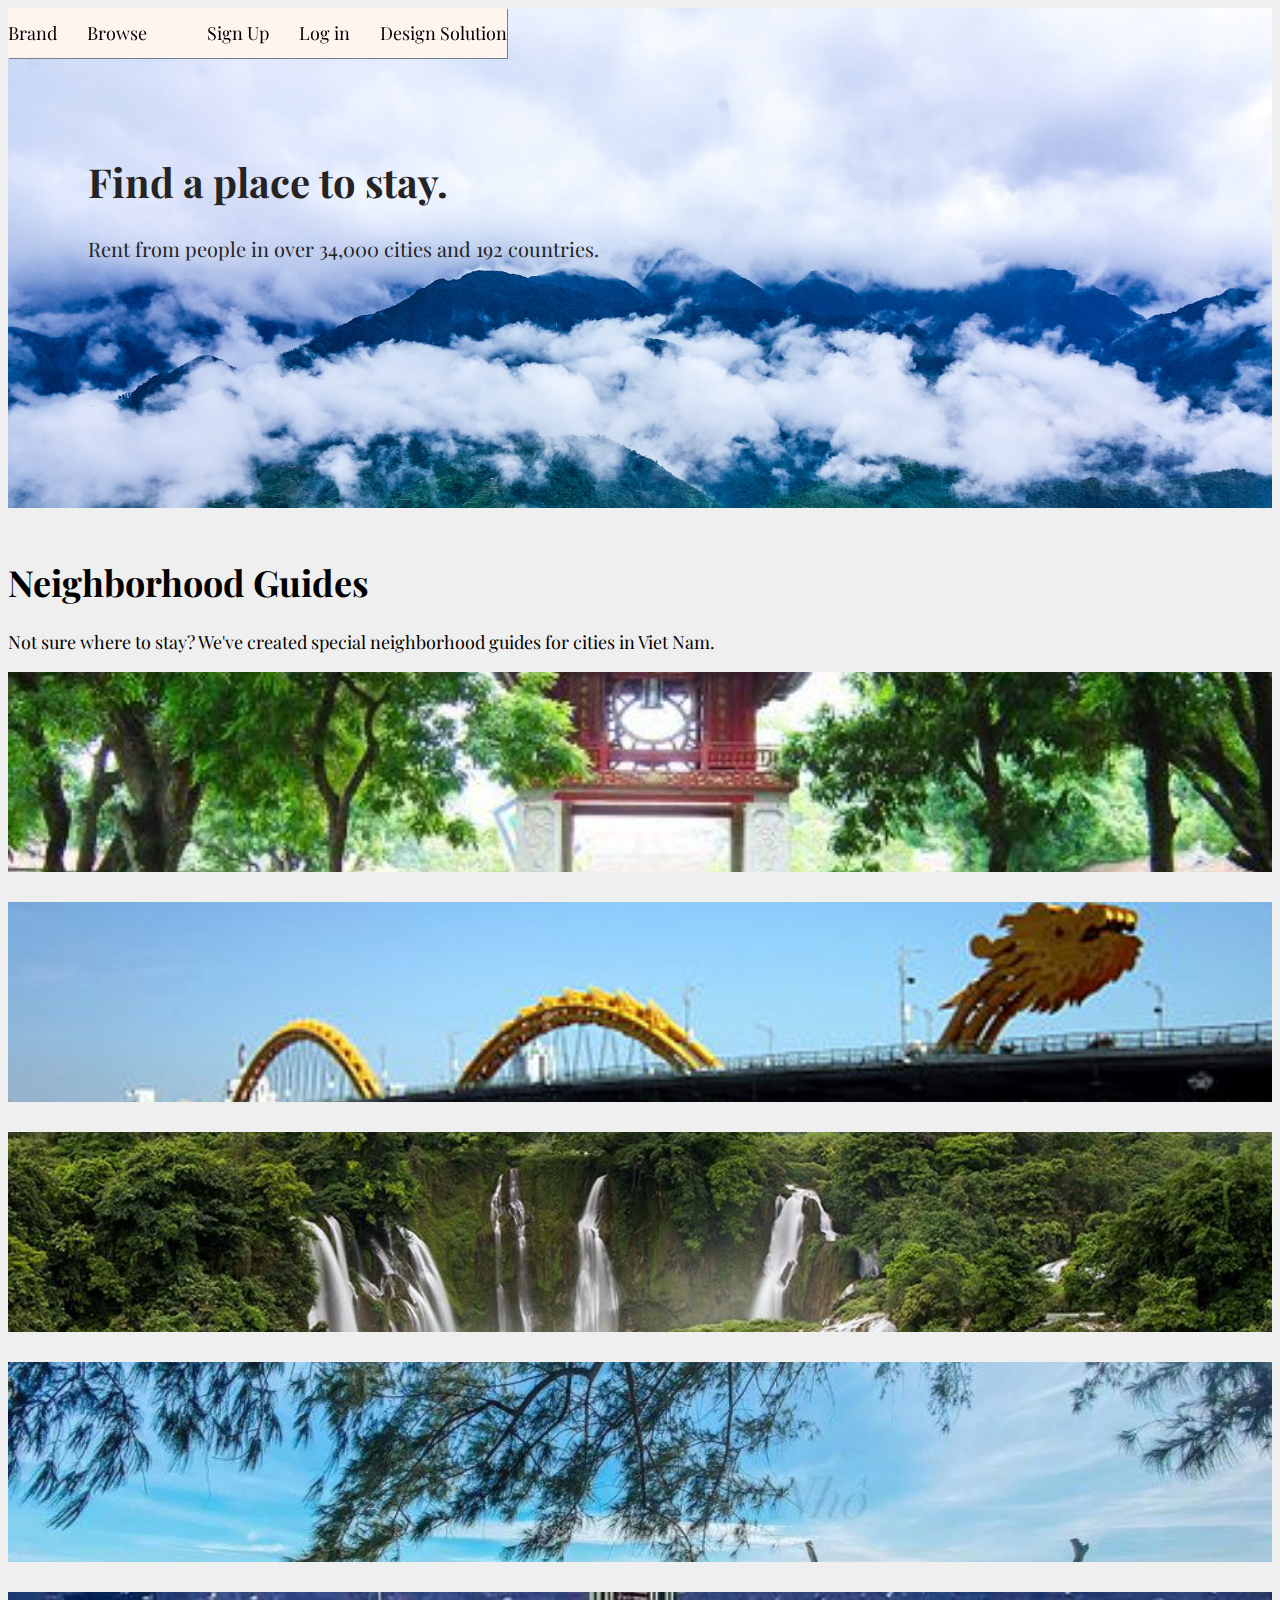
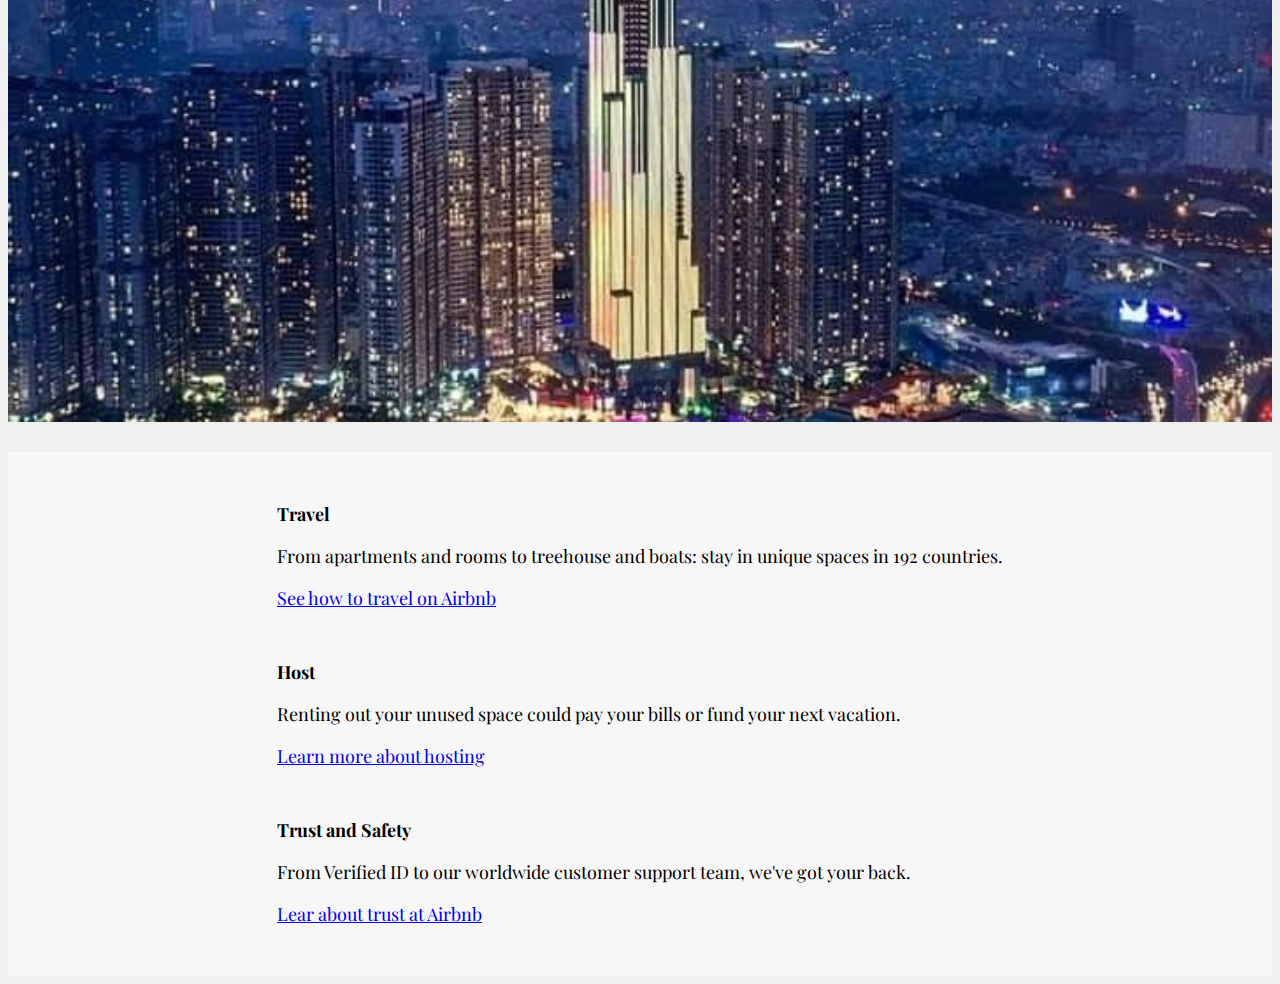
<file: index.html>
<!DOCTYPE html>
<html lang="en">
<head>
    <meta charset="UTF-8">
    <meta http-equiv="X-UA-Compatible" content="IE=edge">
    <meta name="viewport" content="width=device-width, initial-scale=1.0">
    <meta name="keywords" content="Travel Experience HaNoi">
    <meta name="google-site-verification" content="R9Cg8jA9w_R9YDmRaSe_9glwQ-Hdfg-Oc8W1mhAnPCE" />
    <meta name="description" content="Giới thiệu các địa điểm du lịch tại Việt Nam và các dịch vụ thiết kế website">
    <link rel="preconnect" href="https://fonts.googleapis.com">
    <link rel="preconnect" href="https://fonts.gstatic.com" crossorigin>
    <link href="https://fonts.googleapis.com/css2?family=Playfair+Display&display=swap" rel="stylesheet">
    <link href="https://cdn.jsdelivr.net/npm/bootstrap@5.1.3/dist/css/bootstrap.min.css" rel="stylesheet" integrity="sha384-1BmE4kWBq78iYhFldvKuhfTAU6auU8tT94WrHftjDbrCEXSU1oBoqyl2QvZ6jIW3" crossorigin="anonymous">
    <link rel="stylesheet" href="./assets/css/base.css">
    <link rel="stylesheet" href="./assets/css/desktop.css">
    <link rel="stylesheet" href="./assets/css/tablet.css">
    <link rel="stylesheet" href="./assets/css/moblie.css">
    <title>Travel and Experience Digital</title>
</head>
<body>
    <div class="wrapper">
        <!--menu-->
        <div class="header container-fluid">
            <div class="header__navbar container">
                <div class="header__navbar--left">
                    <ul class="header__navbar--left__list">
                        <li class="header__navbar--left--item">
                            Brand
                        </li>
                        <li class="header__navbar--left--item">
                            Browse
                        </li>
                    </ul>
                </div>
                <div class="header__navbar--right">
                    <ul class="header__navbar--right__list">
                        <li class="header__navbar--right--item">
                            <a href="./Sign Up.html" title="Sign Up"> Sign Up</a>
                        </li>
                        <li class="header__navbar--right--item">
                            <a href="./login.html" title="Login"> Log in</a>
                        </li>
                        <li class="header__navbar--right--item">
                            <a href="./DesignSolution.html" title="Design Solution">Design Solution</a>
                        </li>
                    </ul>
                </div>
            </div>
        </div>
    
        <!--banner-->
        <div class="banner container-fluid">
            <div class="banner--content container">
                <h1>Find a place to stay.</h1>
                <p>Rent from people in over 34,000 cities and 192 countries.</p>
            </div>
        </div>
    
       <!--main-->
       <div class="main container-fluid">
            <!--text-->
            <div class="main--text container">
                <h1>Neighborhood Guides</h1>
                <p>Not sure where to stay? We've created special neighborhood guides for cities in Viet Nam.</p>
            </div>
    
            <!--list-image-->
            <div class="list_image container">
                <div class="row">
                    <!--column1-->
                    <div class="col col-lg-4 col-md-6 col-sm-12">
                        <div class="image">
                            <a href="./Hanoi.html" title="Văn Miếu Hà Nội">
                                <img src="./assets/img/HaNoi.jpg" alt="Văn Miếu Quốc Tử Giám Hà Nội">
                            </a>
                        </div>
                        <div class="image">
                            <a href="#" title="Cầu Rồng">
                                <img src="./assets/img/DaNang.png" alt="Cầu Rồng Đà Nẵng">
                            </a>
                        </div>
                    </div>
                    <!--column2-->
                    <div class="col col-lg-4 col-md-6 col-sm-12">
                        <div class="image">
                            <a href="#" title="Cao Bằng">
                                <img src="./assets/img/CaoBang.jpg" alt="Thác bản Dốc Cao Bằng">
                            </a>
                        </div>
                        <div class="image">
                            <a href="#" title="Đảo Phú Quốc">
                                <img src="./assets/img/bien.jpg" alt="Gành Dầu Phú Quốc">
                            </a>
                        </div>
                    </div>
        
                    <!--column3-->
                    <div class=" col-lg-4 col-md-6 col-sm-12">
                        <div class="image big">
                            <a href="#" title="TPHCM">
                                <img src="./assets/img/tphcm.jpg" alt="Thành phố Hồ Chí Minh">
                            </a>
                        </div>
                    </div>
                </div>
            </div>
       </div>
    
        <!--footer-->
        <div class="footer container-fluid">
            <div class="footer--content container">
                <div class="row">
                    <div class="footer--text col col-lg-4 col-md-12 col-12">
                        <b>Travel</b>
                        <p>From apartments and rooms to treehouse and boats: stay in unique spaces in 192 countries.</p>
                        <a href="#" title="See more">See how to travel on Airbnb</a>
                    </div>
    
                    <div class="footer--text col col-lg-4 col-md-12 col-12">
                        <b>Host</b>
                        <p>Renting out your unused space could pay your bills or fund your next vacation.</p>
                        <a href="#" title="See more">Learn more about hosting</a> <br>
                    </div>
    
                    <div class="footer--text col col-lg-4 col-md-12 col-12">
                        <b>Trust and Safety</b>
                        <p>From Verified ID to our worldwide customer support team, we've got your back.</p>
                        <a href="#" title="See more">Lear about trust at Airbnb</a>
                    </div>
                </div>
            </div>
        </div>
    </div>

    <script src="https://cdn.jsdelivr.net/npm/bootstrap@5.1.3/dist/js/bootstrap.bundle.min.js" integrity="sha384-ka7Sk0Gln4gmtz2MlQnikT1wXgYsOg+OMhuP+IlRH9sENBO0LRn5q+8nbTov4+1p" crossorigin="anonymous"></script>
    <!-- Global site tag (gtag.js) - Google Analytics -->
    <script async src="https://www.googletagmanager.com/gtag/js?id=G-C6B2GHTLMM"></script>
    <script>
        window.dataLayer = window.dataLayer || [];

        function gtag() {
            dataLayer.push(arguments);
        }
        gtag('js', new Date());

        gtag('config', 'G-C6B2GHTLMM');
    </script>
</body>
</html>
</file>
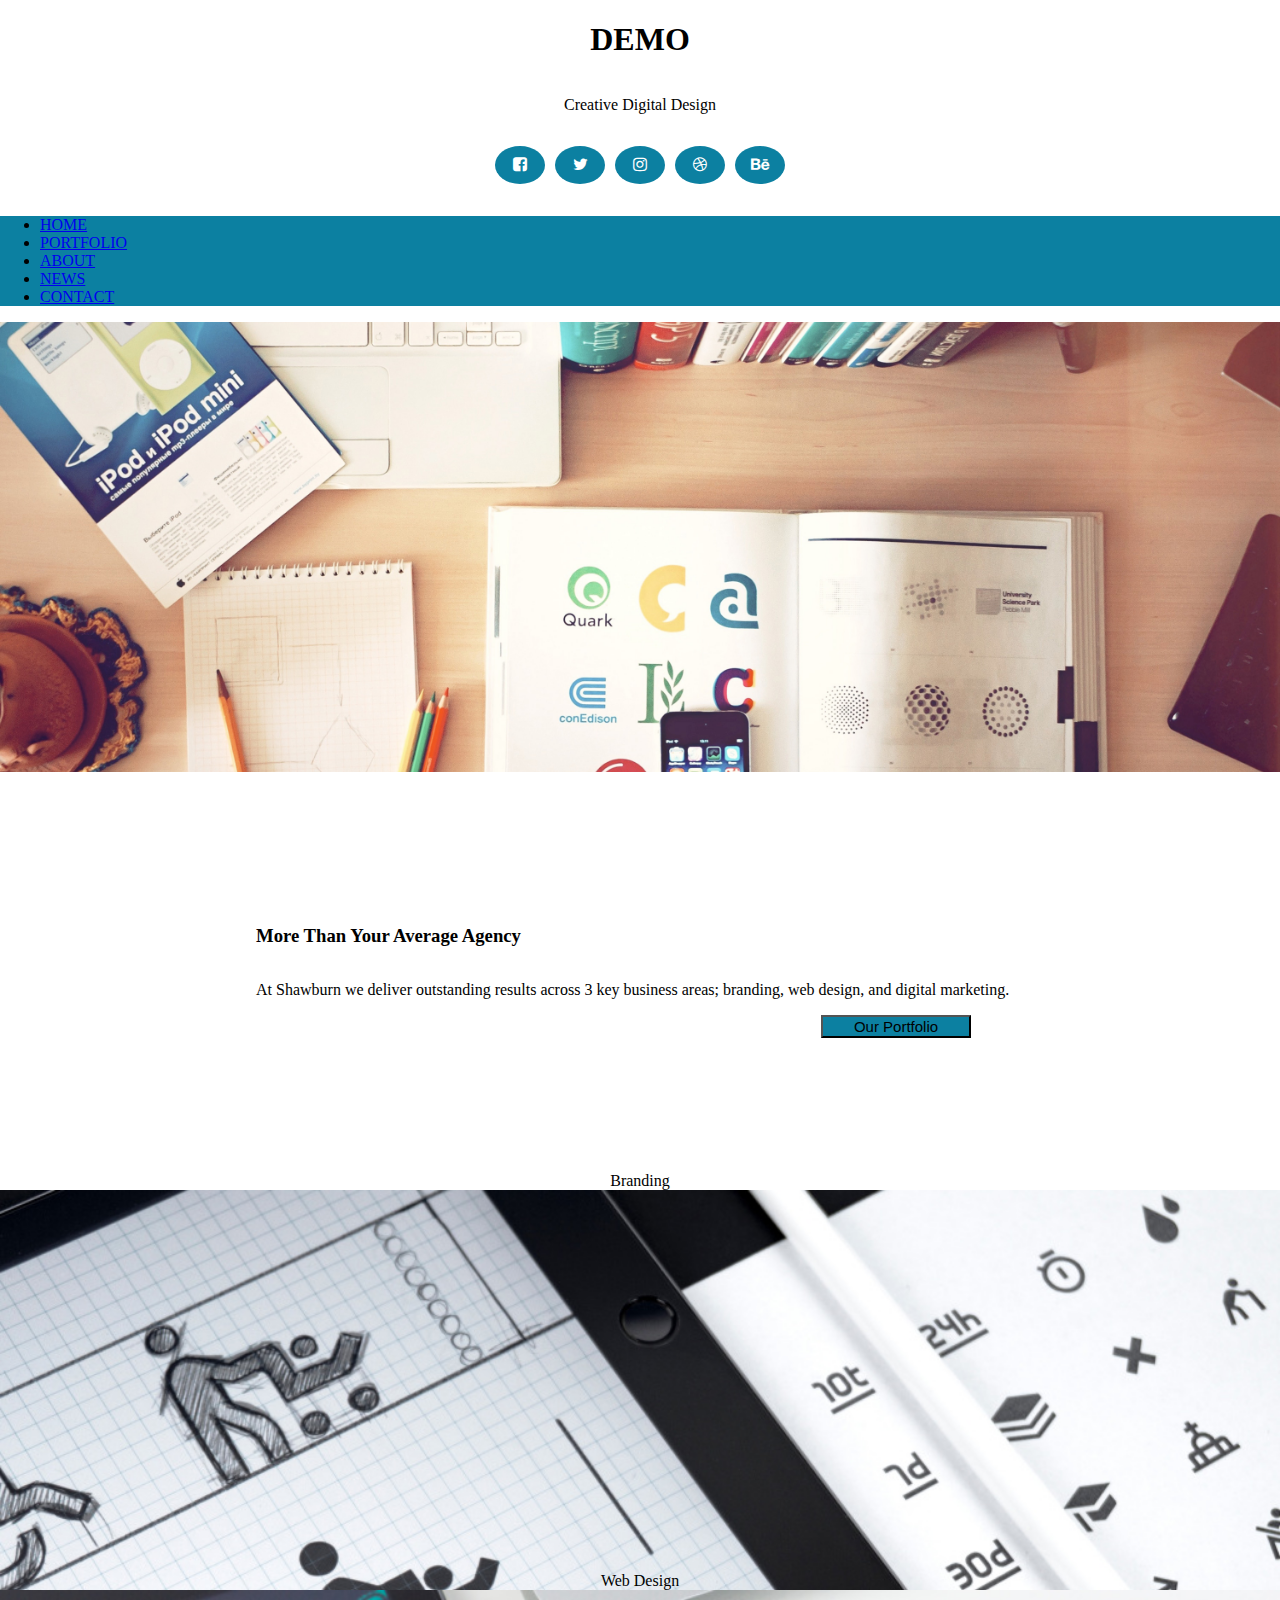
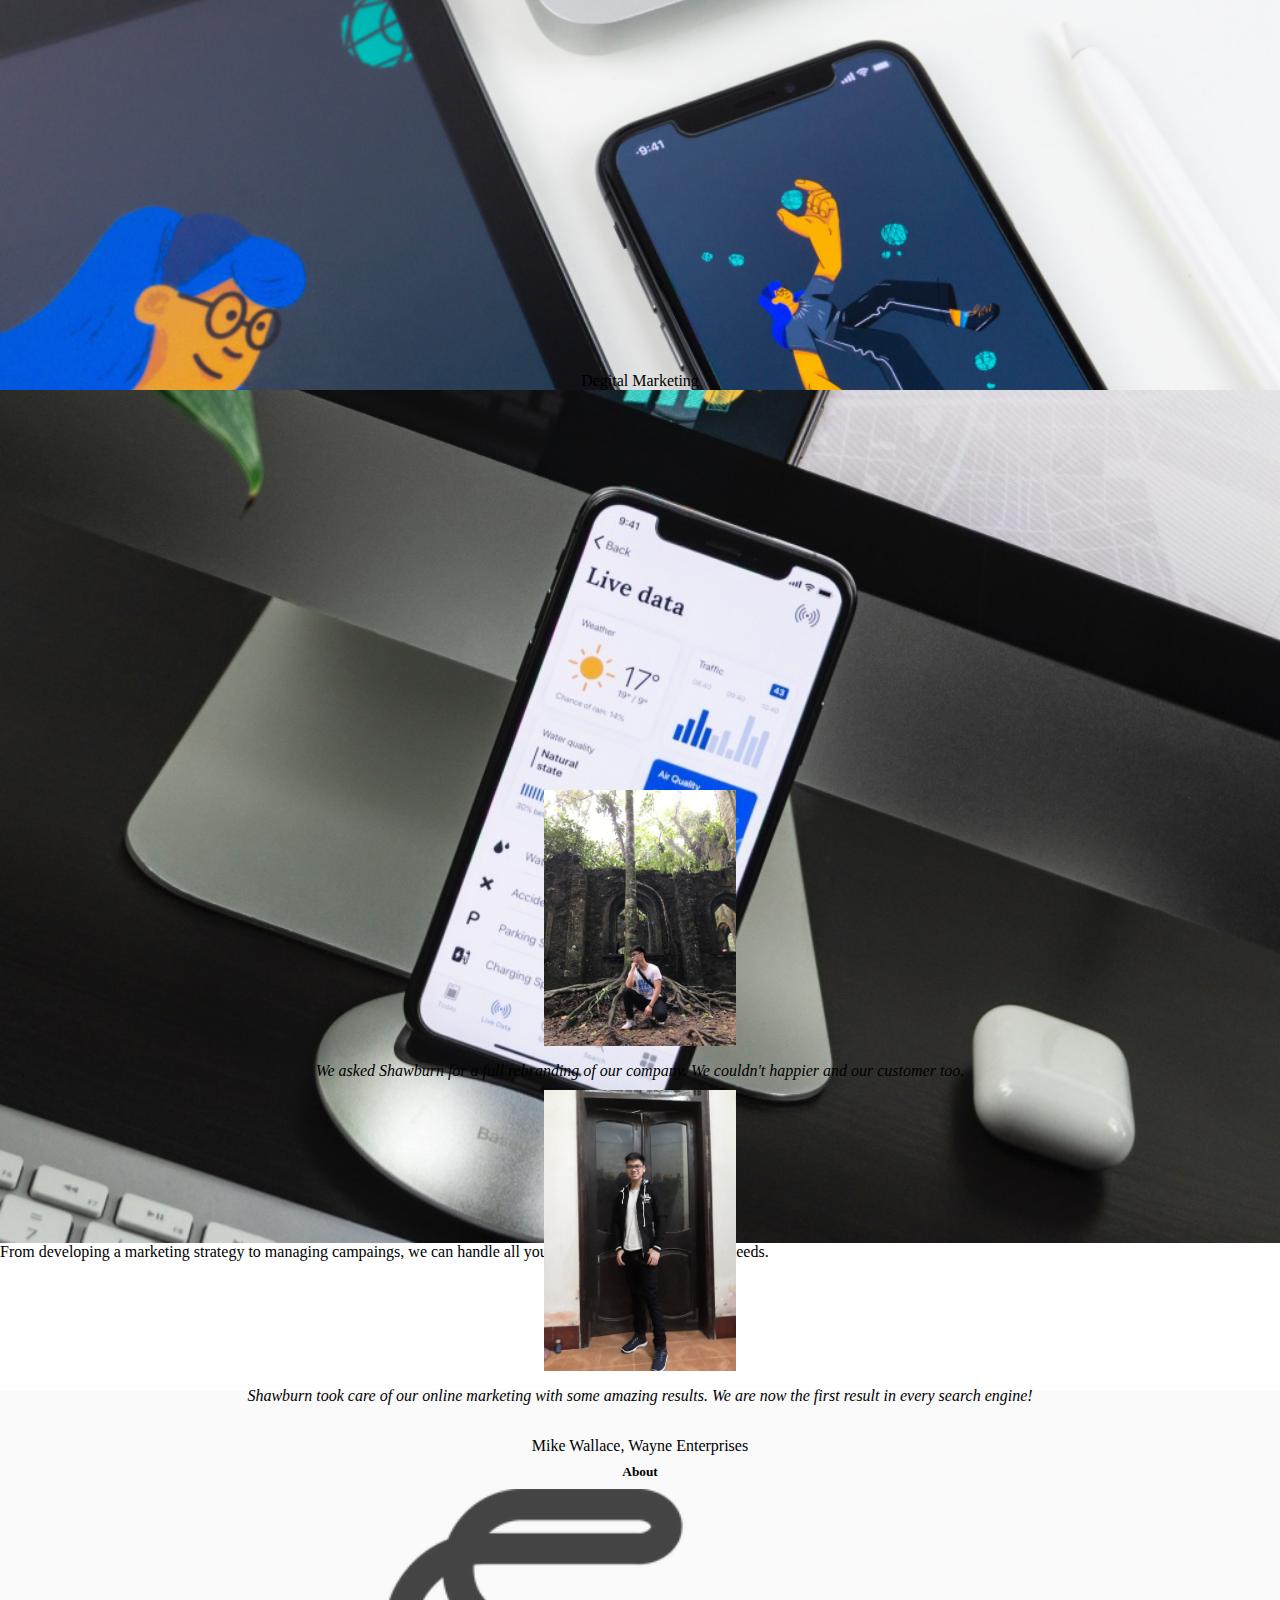
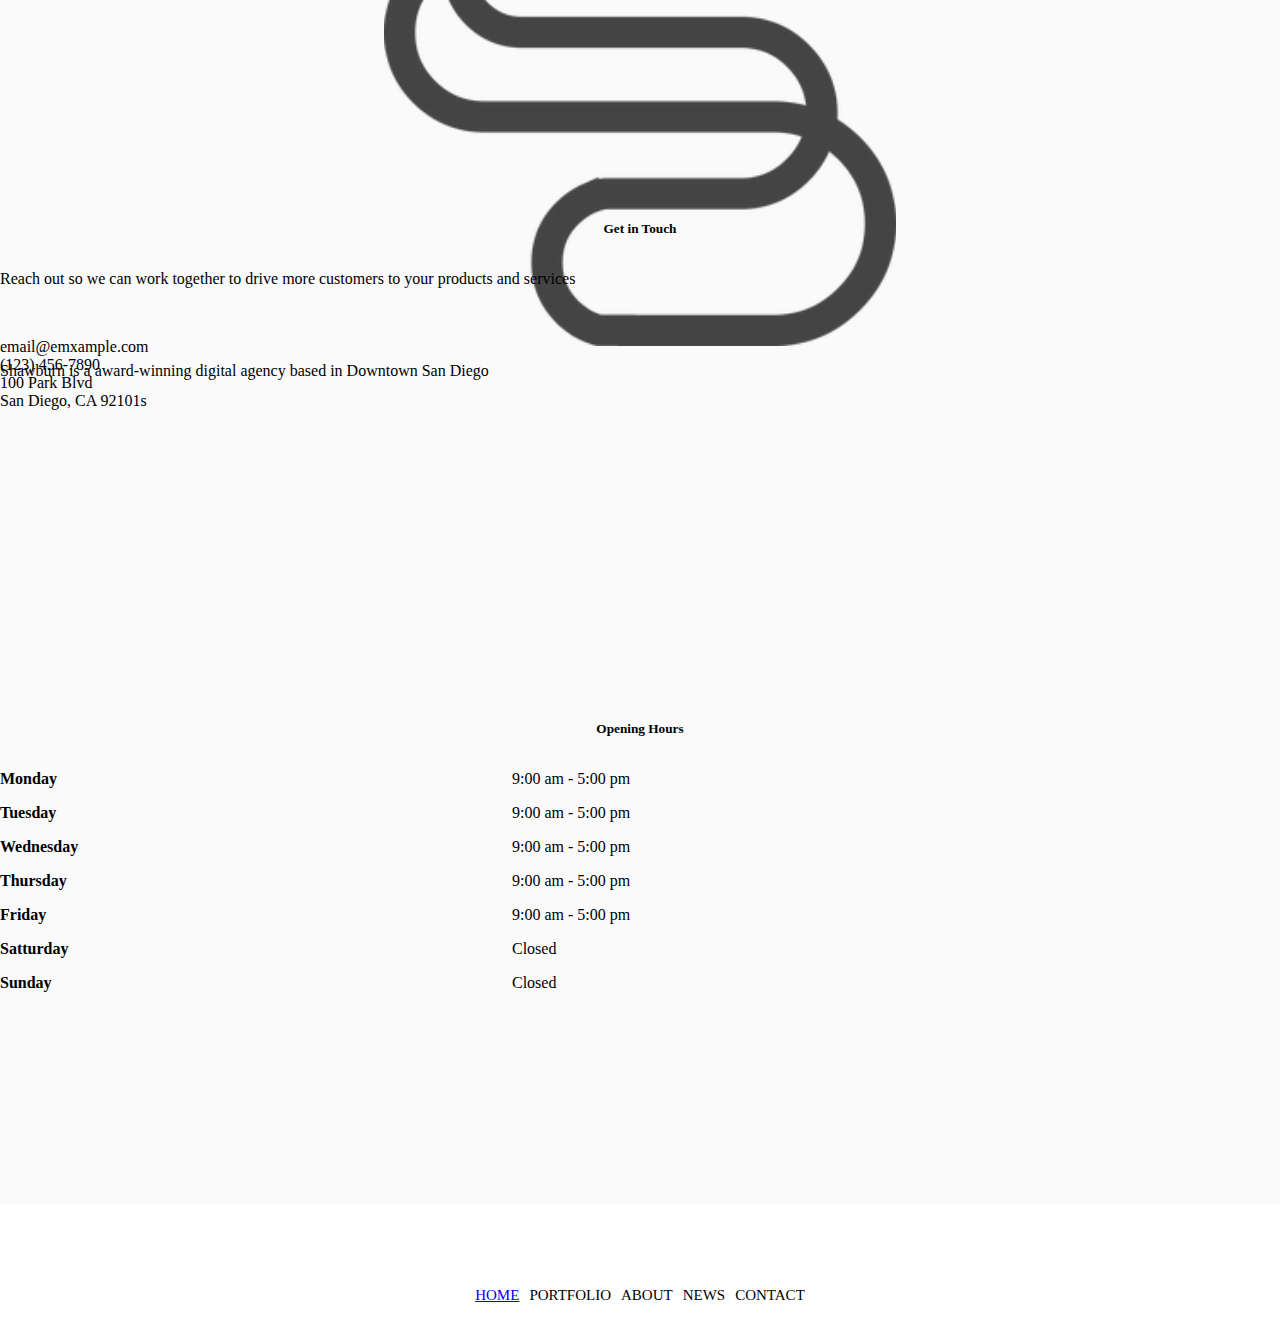
<file: DesignSolution.html>
<!doctype html>
<html lang="en">
  <head>
    <!-- Required meta tags -->
    <meta charset="utf-8">
    <meta name="viewport" content="width=device-width, initial-scale=1, shrink-to-fit=no">

    <!-- Bootstrap CSS -->
    <link rel="stylesheet" href="https://cdn.jsdelivr.net/npm/bootstrap@4.6.1/dist/css/bootstrap.min.css" integrity="sha384-zCbKRCUGaJDkqS1kPbPd7TveP5iyJE0EjAuZQTgFLD2ylzuqKfdKlfG/eSrtxUkn" crossorigin="anonymous">
    <link rel="stylesheet" href="https://cdnjs.cloudflare.com/ajax/libs/font-awesome/4.7.0/css/font-awesome.min.css">
    <link rel="stylesheet" href="./assets/css/DesignSolution.css">
    <title>Demo - Creative Digital Agency</title>
  </head>
  <body>
    <!--Hàng Tiêu Đề-->
    <div class="container-fluid title-part">
        <h1>DEMO</h1>
        <p>Creative Digital Design</p>
        <ul>
            <li><a href=""><i class="fa fa-facebook-square"></i></a></li>
            <li><a href=""><i class="fa fa-twitter"></i></a></li>
            <li><a href=""><i class="fa fa-instagram"></i></a></li>
            <li><a href=""><i class="fa fa-dribbble"></i></a></li>
            <li><a href=""><i class="fa fa-behance"></i></a></li>
        </ul>
    </div>
    <!--Menu-->
    <div class="navbar navbar-expand-sm navbar-dark menu justify-content-center">
      <ul class="navbar-nav">
        <li class="nav-item active">
          <a class="nav-link" href="./index.html">HOME</a>
        </li>
        <li class="nav-item">
          <a class="nav-link" href="#">PORTFOLIO</a>
        </li>
        <li class="nav-item">
          <a class="nav-link" href="#">ABOUT</a>
        </li>
        <li class="nav-item">
          <a class="nav-link" href="#">NEWS</a>
        </li>
        <li class="nav-item">
          <a class="nav-link" href="#">CONTACT</a>
        </li>
      </ul>
    </div>
    <!--Image-->
    <div class="container-fluid Pictures"></div>  
    <!--info-->
    <div class="container-lg infor-part">
        <!--Hàng Info-->
        <div class="portfolio-part">
          <h3>More Than Your Average Agency</h3>
          <p>At Shawburn we deliver outstanding results across 3 key business areas; branding, web design, and digital marketing.</p>
         <div class="but">
          <button type="button" class="btn btn-primary">Our Portfolio</button>
         </div>
        </div>
        <!--Mission-->
        <div class="mission container">
          <div class="row">
            <div class="col-md-4 collumn">
              <div class="title">
                <span>Branding</span>
              </div>
              <img src="./assets/img/balazs-ketyi-aacursb7auc-unsplash.jpg" alt="Branding">
              <div class="detail">
                <span>We help companies define a clear brand identify that will carry them through their financing rounds</span>
              </div>
            </div>
            <div class="col-md-4 collumn">
              <div class="title">
                <span>Web Design</span>
              </div>
              <img src="./assets/img/balazs-ketyi-b9rpuuq_yss-unsplash.jpg" alt="Web Design">
              <div class="detail">
                <span>Experts in web design, we craft award-winning and cutting edge online experiences.</span>
              </div>
            </div>
            <div class="col-md-4 collumn">
              <div class="title">
                <span>Degital Marketing</span>
              </div>
              <img src="./assets/img/balazs-ketyi-l0nipfx-ry4-unsplash.jpg" alt="">
              <div class="detail">
                <span>From developing a marketing strategy to managing campaings, we can handle all your marketing and advertising needs.</span>
              </div>
            </div>
          </div>
        </div>
        <hr>
        <!--Hàng Nhân Viên-->
        <div class="container employees">
          <div class="row">
            <div class="col-md-6 collumn">
              <img src="./assets/img/images1.jpg" alt="images1">
              <div class="text"> 
                <p><i>We asked Shawburn for a full rebranding of our company. We couldn't happier and our customer too.</i> </p>
                <p>Amy Blarke, LexCorp</p>
              </div>
            </div>
            <div class="col-md-6 collumn">
              <img src="./assets/img/images2.jpg" alt="images2">
              <div class="text"> 
                <p><i>Shawburn took care of our online marketing with some amazing results. We are now the first result in every search engine!</i> </p>
                <p>Mike Wallace, Wayne Enterprises</p>
              </div>
            </div>
          </div>
        </div>
    </div>
    <!--Contact-->
    <div class="container-fluid contact-part">
      <div class="container contact">
        <div class="row">
          <div class="col-md-4 collumn one">
            <div class="title">
              <h5>About</h5>
            </div>
            <div class="logo">
              <img src="./assets/img/smooth.png" alt="logo">
            </div>
            <div class="text">
              <p>Shawburn is a award-winning digital agency based in Downtown San Diego</p>
            </div>
          </div>
          <div class="col-md-4 collumn two">
            <div class="title">
              <h5>Get in Touch</h5>
            </div>
            <div class="text">
              <p>Reach out so we can work together to drive more customers to your products and services</p>
              <br>
              <p>
                email@emxample.com <br>
                (123) 456-7890 <br>
                100 Park Blvd <br>
                San Diego, CA 92101s
              </p>
            </div>
          </div>
          <div class="col-md-4 collumn two">
            <div class="title">
              <h5>Opening Hours</h5>
            </div>
            <div class="text two">
              <div class="day">
                <p><b>Monday</b></p>
                <p><b>Tuesday</b></p>
                <p><b>Wednesday</b></p>
                <p><b>Thursday</b></p>
                <p><b>Friday</b></p>
                <p><b>Satturday</b></p>
                <p><b>Sunday</b></p>
              </div>
              <div class="time">
                <p>9:00 am - 5:00 pm</p>
                <p>9:00 am - 5:00 pm</p>
                <p>9:00 am - 5:00 pm</p>
                <p>9:00 am - 5:00 pm</p>
                <p>9:00 am - 5:00 pm</p>
                <p>Closed</p>
                <p>Closed</p>
              </div>
            </div>
          </div>
        </div>
      </div>
    </div>
    <!--Footer-->
    <div class="footer-part container-fluid">
      <ul>
        <li><a href="./index.html">HOME</a></li>
        <li>PORTFOLIO</li>
        <li>ABOUT</li>
        <li>NEWS</li>
        <li>CONTACT</li>
      </ul>
    </div>

    
    <!-- Optional JavaScript; choose one of the two! -->

    <!-- Option 1: jQuery and Bootstrap Bundle (includes Popper) -->
    <script src="https://cdn.jsdelivr.net/npm/jquery@3.5.1/dist/jquery.slim.min.js" integrity="sha384-DfXdz2htPH0lsSSs5nCTpuj/zy4C+OGpamoFVy38MVBnE+IbbVYUew+OrCXaRkfj" crossorigin="anonymous"></script>
    <script src="https://cdn.jsdelivr.net/npm/bootstrap@4.6.1/dist/js/bootstrap.bundle.min.js" integrity="sha384-fQybjgWLrvvRgtW6bFlB7jaZrFsaBXjsOMm/tB9LTS58ONXgqbR9W8oWht/amnpF" crossorigin="anonymous"></script>

    <!-- Option 2: Separate Popper and Bootstrap JS -->
    <!--
    <script src="https://cdn.jsdelivr.net/npm/jquery@3.5.1/dist/jquery.slim.min.js" integrity="sha384-DfXdz2htPH0lsSSs5nCTpuj/zy4C+OGpamoFVy38MVBnE+IbbVYUew+OrCXaRkfj" crossorigin="anonymous"></script>
    <script src="https://cdn.jsdelivr.net/npm/popper.js@1.16.1/dist/umd/popper.min.js" integrity="sha384-9/reFTGAW83EW2RDu2S0VKaIzap3H66lZH81PoYlFhbGU+6BZp6G7niu735Sk7lN" crossorigin="anonymous"></script>
    <script src="https://cdn.jsdelivr.net/npm/bootstrap@4.6.1/dist/js/bootstrap.min.js" integrity="sha384-VHvPCCyXqtD5DqJeNxl2dtTyhF78xXNXdkwX1CZeRusQfRKp+tA7hAShOK/B/fQ2" crossorigin="anonymous"></script>
    -->
  </body>
</html>
</file>
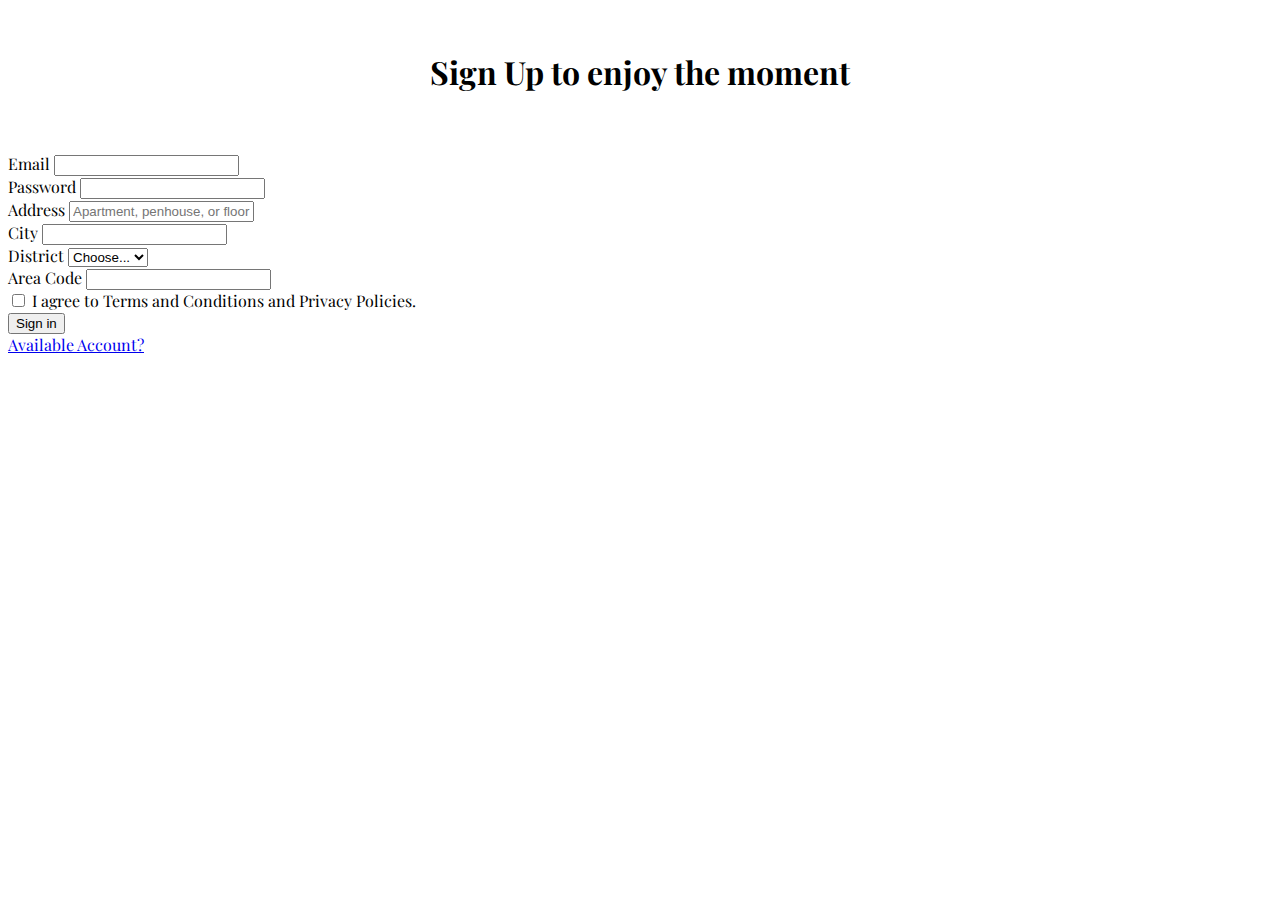
<file: Sign Up.html>
<!DOCTYPE html>
<html lang="en">

<head>
    <meta charset="UTF-8">
    <meta http-equiv="X-UA-Compatible" content="IE=edge">
    <meta name="viewport" content="width=device-width, initial-scale=1.0">
    <link rel="preconnect" href="https://fonts.googleapis.com">
    <link rel="preconnect" href="https://fonts.gstatic.com" crossorigin>
    <link href="https://fonts.googleapis.com/css2?family=Playfair+Display&display=swap" rel="stylesheet">
    <link href="https://cdn.jsdelivr.net/npm/bootstrap@5.1.3/dist/css/bootstrap.min.css" rel="stylesheet" integrity="sha384-1BmE4kWBq78iYhFldvKuhfTAU6auU8tT94WrHftjDbrCEXSU1oBoqyl2QvZ6jIW3" crossorigin="anonymous">
    <title>Sign Up</title>
</head>

<body>
    <style>
        body{
            font-family: 'Playfair Display', serif;
        }
        .form--content{
            margin-top: 60px;
        }
        h1{
            text-align: center;
            margin-top: 50px;
        }
    </style>
    <h1>Sign Up to enjoy the moment</h1>
    <div class="form--content container">
        
        <form class="row g-3">
            <div class="col-md-6">
                <label for="inputEmail" class="form-label">Email</label>
                <input type="email" class="form-control" id="inputEmail">
            </div>
            <div class="col-md-6">
                <label for="inputPassword" class="form-label">Password</label>
                <input type="password" class="form-control" id="inputPassword">
            </div>
            <div class="col-12">
                <label for="inputAddress" class="form-label">Address </label>
                <input type="text" class="form-control" id="inputAddress" placeholder="Apartment, penhouse, or floor">
            </div>
            <div class="col-md-6">
                <label for="inputCity" class="form-label">City</label>
                <input type="text" class="form-control" id="inputCity">
            </div>
            <div class="col-md-4">
                <label for="inputState" class="form-label">District</label>
                <select id="inputState" class="form-select">
                    <option selected>Choose...</option>
                    <option>...</option>
                </select>
            </div>
            <div class="col-md-2">
                <label for="inputZip" class="form-label">Area Code</label>
                <input type="text" class="form-control" id="inputZip">
            </div>
            <div class="col-12">
                <div class="form-check">
                    <input class="form-check-input" type="checkbox" id="gridCheck">
                    <label class="form-check-label" for="gridCheck">
                        I agree to Terms and Conditions and Privacy Policies. 
                    </label>
                </div>
            </div>
            <div class="col-12">
                <button type="submit" class="btn btn-primary">Sign in</button>
                <br>
                <a href="./login.html">Available Account?</a>
            </div>
        </form>
    </div>

    <script src="https://cdn.jsdelivr.net/npm/bootstrap@5.1.3/dist/js/bootstrap.bundle.min.js" integrity="sha384-ka7Sk0Gln4gmtz2MlQnikT1wXgYsOg+OMhuP+IlRH9sENBO0LRn5q+8nbTov4+1p" crossorigin="anonymous"></script>
</body>
</html>
</file>
<file: assets/css/base.css>
body{
    font-family: 'Playfair Display', serif;
    font-size: 18px;
    background-color: #efefef;
}

*{
    box-sizing: border-box;
}

.header{
    position: fixed;
    z-index: 1;
    background-color: seashell;
    box-shadow: 1px 1px slategrey;
}

.header__navbar{
    display: flex;
    justify-content: space-between;
    align-items: center;
}

.header__navbar ul li a{
    text-decoration: none;
}

.header__navbar--left__list,
.header__navbar--right__list{
    margin: 0;
    padding: 0;
    height: 50px;
    display: flex;
    align-items: center;
}

.header__navbar--left--item, 
.header__navbar--right--item{
    display: inline-block;
}

.header__navbar--left--item{
    margin-right: 30px;
}

.header__navbar--right--item{
    margin-left: 30px;
}

.image{
    box-sizing: inherit;
    height: 200px;
    margin-bottom: 30px;
}
.image.big{
    height: 430px;
}

.footer{
    display: flex;
    flex-direction: row;
    justify-content: space-around;
    background-color: #f7f7f7;
}

.image :hover {
    transition: ease-in-out 0.1s;
    transform: scale(1.05);
}

.header__navbar ul li:hover{
    background-color: yellow;
    transition: ease-in-out 0.3s;
    transform: rotate(360deg);
}
</file>
<file: assets/css/desktop.css>
@media only screen and (min-width: 992px){
    .banner{
        background-image: url('/assets/img/banner.jpg');
        background-size: cover;
        height: 500px;
        color: rgb(37, 35, 35);
        font-size: 20px;
        position: relative;
    }
    .header__navbar ul li a{
        color: #000000;
    }
    .banner .banner--content{
        position: absolute;
        top: 120px;
        left: 80px;
    }

    .main .main--text{
        margin-top: 50px;
    }

    .list_image img{
        width: 100%;
        height: 100%;
        object-fit: cover;
    }

    .footer--content .footer--text{
        margin-top: 50px;
        margin-bottom: 50px;
    }

}
</file>
<file: assets/css/tablet.css>
/*tablet*/
@media only screen and (min-width: 768px) and (max-width:991px) {
    .header{
        background-color: #556270;
        color: #ffffff;
        top: 0px;
    }
    .header__navbar ul li a{
        color: #ffffff;
    }
    .banner{
        background-image: none;
        border-bottom: #556270 1px solid;
        height: 200px;
        margin-top: 0px;
        margin-bottom: 15px;
    }
    .banner .banner--content{
        color: black;
        font-size: 13px;
        top: 60px;
        left: 20px;
    }
    .banner--content p{
        color: rgb(112, 112, 231);
    }
    
    .list_image img{
        width: 100%;
        height: 100%;
        object-fit: cover;
    }

    .footer--content .footer--text{
        margin-top: 40px;
        margin-bottom: 40px;
    }
}
</file>
<file: assets/css/moblie.css>
@media only screen and (max-width: 768px) {
    .header{
        background-color: #556270;
        color: #ffffff;
        font-size: 12px;
        top: 0px;
    }
    .header__navbar ul li a{
        text-decoration: none;
        color: #ffffff;
    }
    .banner{
        background-image: none;
        border-bottom: #556270 1px solid;
        height: 150px;
        margin-top: 0px;
        margin-bottom: 15px;
    }
    .banner .banner--content{
        color: black;
        font-size: 13px;
        margin-top: 60px;
    }
    .banner--content p{
        color: rgb(112, 112, 231);
    }
    .list_image img{
        width: 100%;
        height: 100%;
        object-fit: cover;
    }
    .footer--content .footer--text{
        margin-top: 20px;
        margin-bottom: 20px;
    }
}
</file>
<file: assets/css/DesignSolution.css>
body{
    padding: 0;
    margin: 0;
}
/*Title*/
.title-part{
    height: 200px;
    display: flex;
    flex-direction: column;
    justify-content: center;
    align-items: center;
}
.title-part ul{
    padding: 0;
    display: flex;
    flex-direction: row;
    justify-content: space-around;
    align-items: center;
    width: 300px;
    height: 50px;
}
.title-part ul li{
    height: 100%;
    width: 50px;
    background-color: #0c80a1;
    border-radius: 50%;
    display: flex;
    flex-direction: row;
    justify-content: center;
    align-items: center;
    list-style: none;
}
.title-part ul li a{
    text-decoration: none;
    color: white;
}
/*Menu*/
.menu{
    background-color: #0c80a1;
}
/*Images*/
.Pictures{
    height: 50vh;
    background-image: url(/assets/img/aleks-dorohovich-njdwuhmay8a-unsplash.jpg);
    background-size: cover;
    background-position: center;
}
/*Info*/
.portfolio-part{
    height: 400px;
    width: 100%;
    padding: 0 20% 0 20%;
    display: flex;
    flex-direction: column;
    justify-content: center;
    overflow: auto;
}
.portfolio-part .but{
    display: flex;
    flex-direction: row;
    justify-content: center;
}
.portfolio-part .but .btn{
    background-color: #0c80a1;
    width: 150px;
    font-size: 15px;
}
/*Mission*/
.mission .row .collumn{
    height: 400px;
    display: flex;
    flex-direction: column;
    justify-content: space-around;
}
.mission .row .collumn .title{
    height: 10%;
    display: flex;
    flex-direction: column;
    justify-content: center;
    align-items: center;
}
.mission .row .collumn img{
    width: 100%;
}
.mission .row .collumn .detail{
    height: 30%;
}
/*Staff*/
.employees .row .collumn{
    height: 300px;
    display: flex;
    flex-direction: column;
    justify-content: space-around;
    align-items: center;
}
.employees .row .collumn img{
    width: 15%;
}
.employees .row .collumn .text{
    display: flex;
    flex-direction: column;
    justify-content: space-around;
    align-items: center;
}
/*Contact*/
.contact-part{
    background-color: #fafafa;
    padding-top: 5%;
}
.contact-part .row .collumn.one{
    height: 350px;
    display: grid;
    grid-template-rows: 10% auto 40%;
}
.contact-part .row .collumn.one .title, .contact-part .row .collumn.one .logo{
    display: flex;
    flex-direction: column;
    justify-content: center;
    align-items: center;
}
.contact-part .row .collumn.one .logo img{
    width: 40%;
}
.contact-part .row .collumn.two{
    height: 500px;
    display: grid;
    grid-template-rows: 10% auto;
}
.contact-part .row .collumn.two .title{
    display: flex;
    flex-direction: column;
    justify-content: center;
    align-items: center;
}
.contact-part .row .collumn.two .text.two{
    display: grid;
    grid-template-columns: 40% auto;
}
/*Footer*/
.footer-part{
    height: 100px;
    display: flex;
    flex-direction: row;
    justify-content: center;
    align-items: flex-end;
    padding-bottom: 20px;
}
.footer-part ul{
    padding: 0;
    margin: 0;
    display: flex;
    flex-direction: row;
    justify-content: space-around;
}
.footer-part ul li{
    list-style: none;
    font-size: 15px;
    margin-left: 5px;
    margin-right: 5px;
}
</file>
